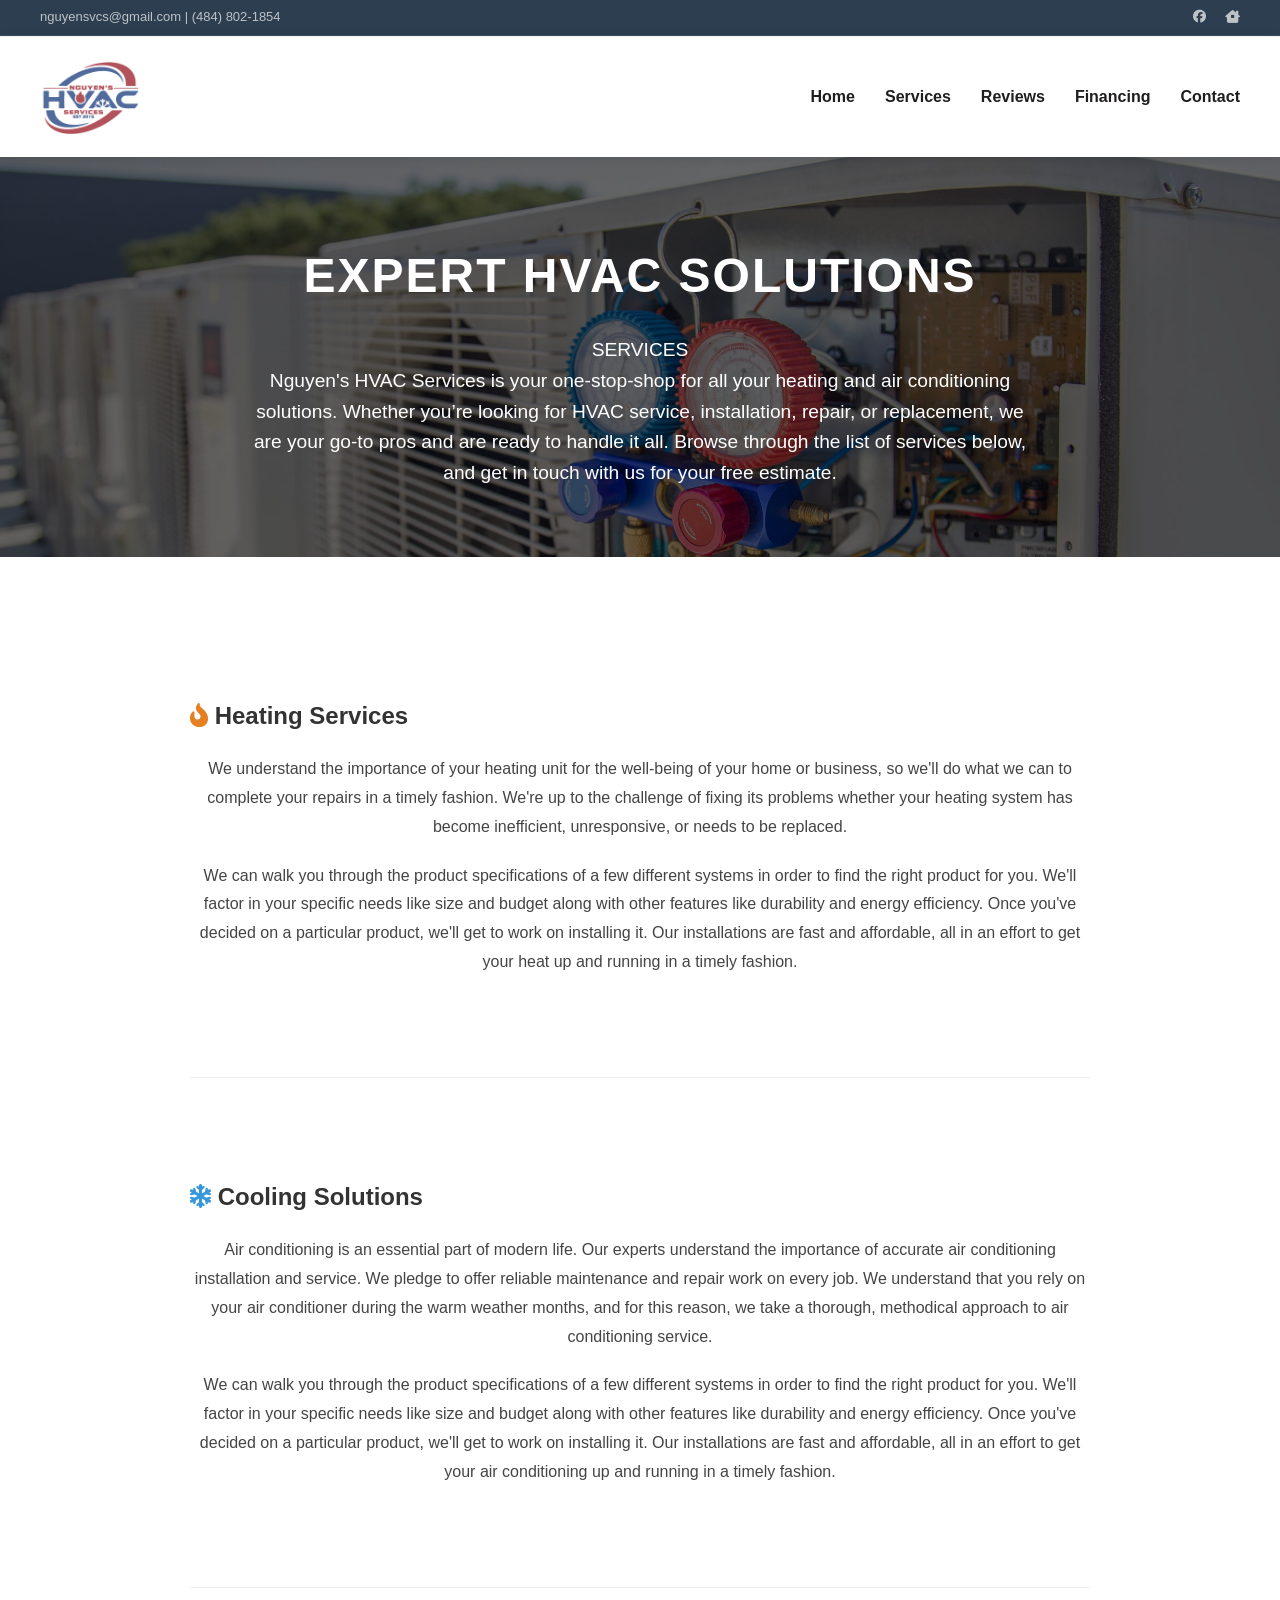
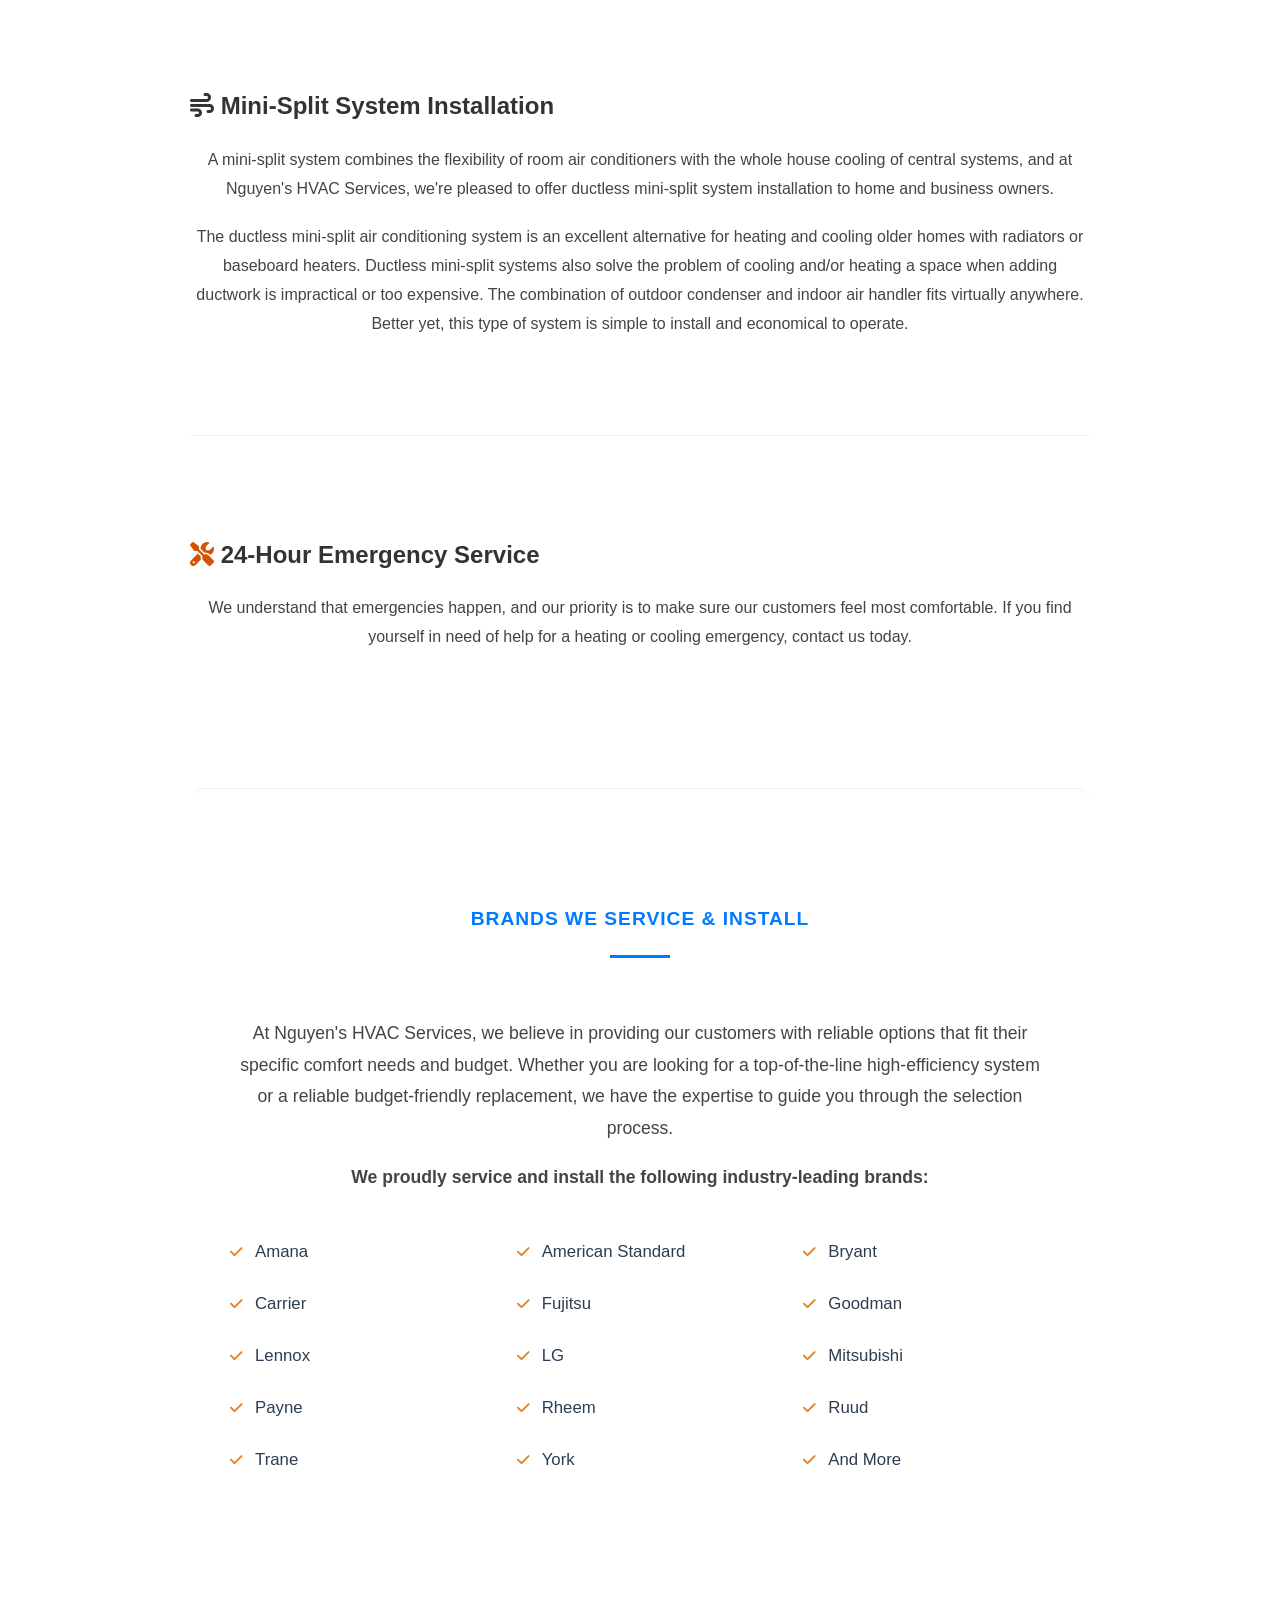
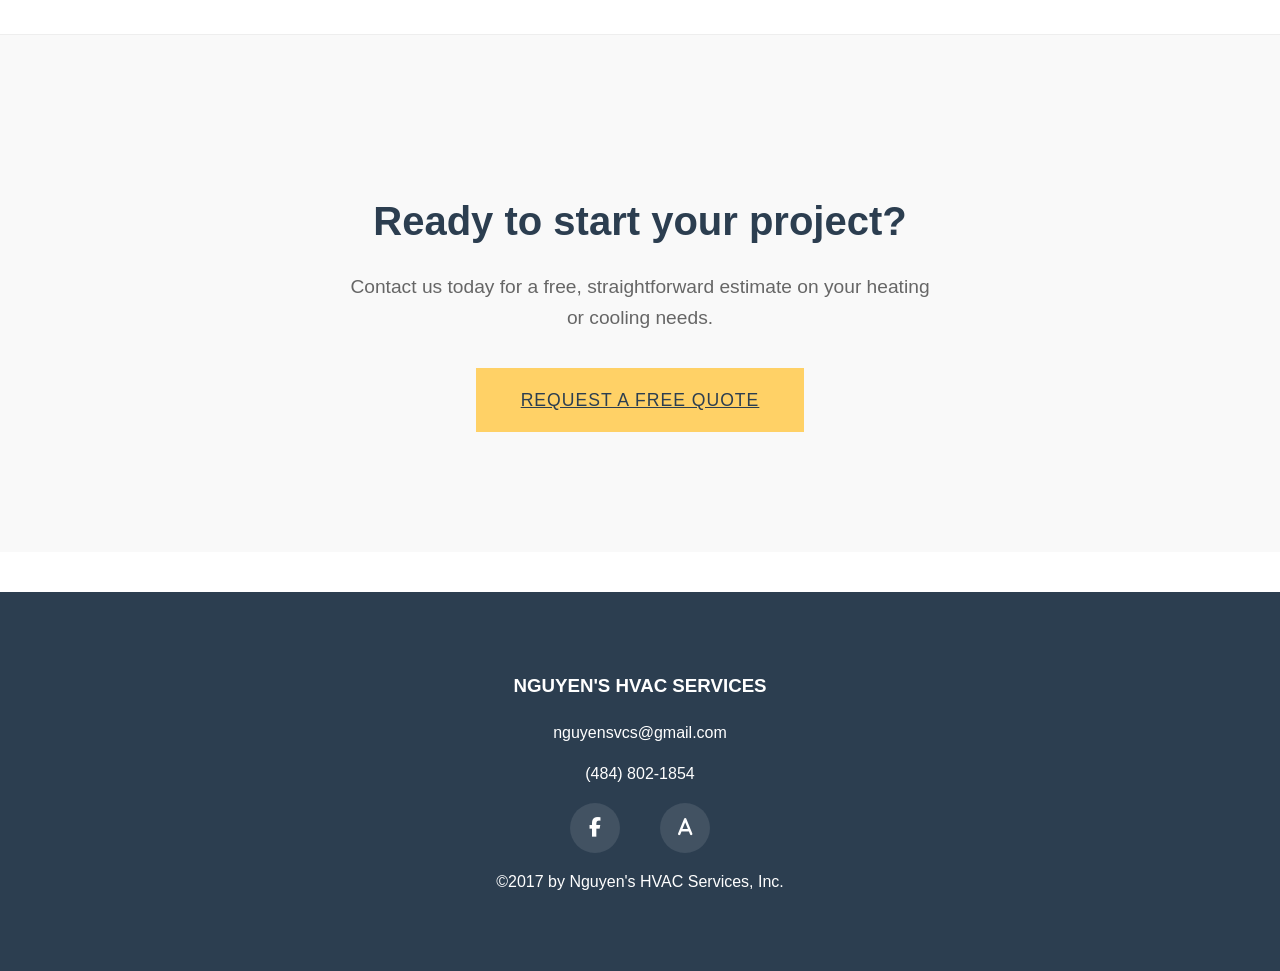
<file: services.html>
<!DOCTYPE html>

<html lang="en">

<head>
    <meta charset="UTF-8">
    <meta name="viewport" content="width=device-width, initial-scale=1.0">
    <title>Our Services | Nguyen's HVAC Services</title>
    <link rel="stylesheet" href="https://cdnjs.cloudflare.com/ajax/libs/font-awesome/6.5.1/css/all.min.css">
    <link rel="stylesheet" href="style.css">
</head>

<body>
    <div class="top-bar">
        <div class="top-info">
            <span>nguyensvcs@gmail.com | (484) 802-1854</span>
        </div>
        <div class="top-socials">
            <a href="https://www.facebook.com/nhsair/" target="_blank" title="Facebook">
                <i class="fa-brands fa-facebook"></i></a>
            <a href="https://www.angi.com/companylist/us/pa/broomall/nguyen%27s-hvac-services-inc-reviews-9019526.htm"
                target="_blank" title="Angi">
                <i class="fa-solid fa-house-chimney-window"></i> </a>
        </div>
    </div>

    <nav class="navbar">
        <div class="logo">
            <a href="index.html">
                <img src="NHS_RGB-Logo.png" alt="Nguyen's HVAC Logo">
            </a>
        </div>

        <ul class="nav-links">
            <li><a href="index.html">Home</a></li>
            <li><a href="services.html">Services</a></li>
            <li><a href="index.html#reviews">Reviews</a></li>
            <li><a href="index.html#fiancing">Financing</a></li>
            <li><a href="index.html#contact">Contact</a></li>
        </ul>
    </nav>

    <header class="page-hero">
        <div class="hero-overlay"></div>
        <div class="container hero-content">
            <h1>Expert HVAC Solutions</h1>
            <p>SERVICES<br>
                Nguyen's HVAC Services is your one-stop-shop for all your heating and air conditioning solutions.
                Whether you’re looking for HVAC service, installation, repair, or replacement, we are your go-to pros
                and are ready to handle it all. Browse through the list of services below, and get in touch with us for
                your free estimate.</p>
        </div>
    </header>

    <section class="services-detail">
        <div class="container">
            <div class="service-detail-item" id="heating">
                <div class="detail-text">
                    <h2><i class="fa-solid fa-fire-flame-curved"></i> Heating Services</h2>
                    <p>We understand the importance of your heating unit for the well-being of your home or business, so
                        we'll do what we can to complete your repairs in a timely fashion. We're up to the challenge of
                        fixing its problems whether your heating system has become inefficient, unresponsive, or needs
                        to be replaced. 
                    <p>We can walk you through the product specifications of a few different systems in
                        order to find the right product for you. We'll factor in your specific needs like size and
                        budget along with other features like durability and energy efficiency. Once you've decided on a
                        particular product, we'll get to work on installing it. Our installations are fast and
                        affordable, all in an effort to get your heat up and running in a timely fashion.</p>
                    </p>
                </div>
            </div>



            <div class="service-detail-item inverted" id="cooling">
                <div class="detail-text">
                    <h2><i class="fa-solid fa-snowflake"></i> Cooling Solutions</h2>
                    <p>Air conditioning is an essential part of modern life. Our experts understand the importance of
                        accurate air conditioning installation and service. We pledge to offer reliable maintenance and
                        repair work on every job. We understand that you rely on your air conditioner during the warm
                        weather months, and for this reason, we take a thorough, methodical approach to air conditioning
                        service. 
                    <p>We can walk you through the product specifications of a few different systems in order
                        to find the right product for you. We'll factor in your specific needs like size and budget
                        along with other features like durability and energy efficiency. Once you've decided on a
                        particular product, we'll get to work on installing it. Our installations are fast and
                        affordable, all in an effort to get your air conditioning up and running in a timely fashion.
                    </p>
                    </p>
                </div>
            </div>

            <div class="service-detail-item" id="minisplit">
                <div class="detail-text">
                    <h2><i class="fa-solid fa-wind"></i> Mini-Split System Installation</h2>
                    <p>A mini-split system combines the flexibility of room air conditioners with the whole house
                        cooling of central systems, and at Nguyen's HVAC Services, we're pleased to offer ductless
                        mini-split system installation to home and business owners. 
                    <p>The ductless mini-split air
                        conditioning system is an excellent alternative for heating and cooling older homes with
                        radiators or baseboard heaters. Ductless mini-split systems also solve the problem of cooling
                        and/or heating a space when adding ductwork is impractical or too expensive. The combination of
                        outdoor condenser and indoor air handler fits virtually anywhere. Better yet, this type of
                        system is simple to install and economical to operate.</p>
                </div>
            </div>

            <div class="service-detail-item inverted" id="emergency">
                <div class="detail-text">
                    <h2><i class="fa-solid fa-screwdriver-wrench"></i> 24-Hour Emergency Service</h2>
                    <p>We understand that emergencies happen, and our priority is to make sure our customers feel most
                        comfortable. If you find yourself in need of help for a heating or cooling emergency, contact us
                        today.</p>
                </div>
            </div>

            <section class="brands-section">
                <div class="container">
                    <div class="section-header">
                        <h2>Brands We Service & Install</h2>
                        <div class="header-line"></div>
                    </div>

                    <div class="brands-content">
                        <div class="brand-blurb">
                            <p>
                                At Nguyen's HVAC Services, we believe in providing our customers with reliable options
                                that fit their specific comfort needs and budget. Whether you are looking for a
                                top-of-the-line high-efficiency system or a reliable budget-friendly replacement, we
                                have the expertise to guide you through the selection process.
                            </p>
                            <p><strong>We proudly service and install the following industry-leading brands:</strong>
                            </p>
                        </div>

                        <ul class="brands-list">
                            <li><i class="fa-solid fa-check"></i> Amana</li>
                            <li><i class="fa-solid fa-check"></i> American Standard</li>
                            <li><i class="fa-solid fa-check"></i> Bryant</li>
                            <li><i class="fa-solid fa-check"></i> Carrier</li>
                            <li><i class="fa-solid fa-check"></i> Fujitsu</li>
                            <li><i class="fa-solid fa-check"></i> Goodman</li>
                            <li><i class="fa-solid fa-check"></i> Lennox</li>
                            <li><i class="fa-solid fa-check"></i> LG</li>
                            <li><i class="fa-solid fa-check"></i> Mitsubishi</li>
                            <li><i class="fa-solid fa-check"></i> Payne</li>
                            <li><i class="fa-solid fa-check"></i> Rheem</li>
                            <li><i class="fa-solid fa-check"></i> Ruud</li>
                            <li><i class="fa-solid fa-check"></i> Trane</li>
                            <li><i class="fa-solid fa-check"></i> York</li>
                            <li><i class="fa-solid fa-check"></i> And More</li>
                        </ul>
                    </div>
                </div>
            </section>
    </section>

    <section class="final-cta">
        <div class="container">
            <h2>Ready to start your project?</h2>
                <p>Contact us today for a free, straightforward estimate on your heating or cooling needs.</p>
            <a href="index.html#contact" class="btn-primary">Request a Free Quote</a>
        </div>
    </section>

    <footer class="main-footer">
        <div class="container footer-content">
            <div class="footer-info">
                <h3 class="footer-brand">NGUYEN'S HVAC SERVICES</h3>
                <p><a href="mailto:nguyensvcs@gmail.com">nguyensvcs@gmail.com</a></p>
                <p><a href="tel:4848021854">(484) 802-1854</a></p>

                <div class="footer-socials">
                    <a href="https://www.facebook.com/nhsair/" target="_blank" aria-label="Facebook">
                        <i class="fa-brands fa-facebook-f"></i>
                    </a>

                    <a href="https://www.angi.com/companylist/us/pa/broomall/nguyen%27s-hvac-services-inc-reviews-9019526.htm"
                        target="_blank" aria-label="Angi">
                        <i class="fa-solid fa-a"></i>
                    </a>
                </div>
            </div>

            <div class="footer-copyright">
                <p>©2017 by Nguyen's HVAC Services, Inc.</p>
            </div>
        </div>
    </footer>
</body>
</html>
</file>
<file: style.css>
/* 1. Base Styles */
body {
    font-family: 'Segoe UI', Tahoma, Geneva, Verdana, sans-serif;
    margin: 0;
    line-height: 1.6;
    color: #333;
}

/* Top Bar Styles */
.top-bar {
    background-color: #2c3e50; /* Slightly darker than the main nav */
    color:   #bdc3c7;
    height: 35px;
    display: flex;
    justify-content: space-between;
    align-items: center;
    padding: 0 40px;
    font-size: 13px;
    border-bottom: 1px solid rgba(255, 255, 255, 0.1); /* Subtle light line */
}

.top-info span {
    font-weight: 500;
}

.top-socials a {
    color: #bdc3c7;
    text-decoration: none;
    margin-left: 15px;
    transition: color 0.3s;
}

.top-socials a:hover {
    color: #ffffff;
}

/* Ensure the main navbar still sticks properly below the top bar */
.navbar {
    background-color: #2c3e50;
    height: 80px;
    display: flex;
    justify-content: space-between;
    align-items: center;
    padding: 0 40px;
    position: sticky;
    top: 0; /* This stays 0 so it stays at the very top when you scroll */
    z-index: 1000;
}

/* 2. Navigation bar */
/* Navigation Container */
.navbar {
    background-color: #2c3e50;
    height: 80px;
    display: flex;
    justify-content: space-between; /* Pushes logo and links apart */
    align-items: center;            /* Centers items vertically */
    padding: 0 50px;
    position: sticky;               /* Keeps bar at top when scrolling */
    top: 0;
    z-index: 1000;                  /* Ensures it stays above other content */
}

/* Update the Navbar for a white background and larger logo */
.navbar {
    background-color: #ffffff;    /* Set background to white */
    min-height: 120px;            /* Increased height to fit larger logo */
    display: flex;
    justify-content: space-between;
    align-items: center;
    padding: 0 40px;
    position: sticky;
    top: 0;
    z-index: 1000;
    box-shadow: 0 2px 10px rgba(0,0,0,0.1); /* Adds a subtle shadow for depth */
    
    /* This adds the line between the Top Bar and Nav Bar */
    border-top: 1px solid #eee;   
}

/* Increase the logo size */
.logo img {
    height: 100px;                /* Adjusted height */
    width: auto;                  /* Maintains aspect ratio */
    display: block;
}

/* Ensure Nav Links remain readable on a white background */
.nav-links a {
    text-decoration: none;
    color: #2c3e50;               /* Dark blue/grey text for contrast */
    font-weight: 600;
    transition: color 0.3s ease;
}

.nav-links a:hover {
    color: #e67e22;               /* Brand orange on hover */
}

/* Optional: Slight pop effect on hover */
.logo img:hover {
    transform: scale(1.05);
}

/* Links List */
.nav-links {
    display: flex;
    list-style: none;
}

.nav-links li {
    margin-left: 30px;
}

.nav-links a {
    color: #1f1d1d;
    text-decoration: none;
    font-size: 16px;
    transition: color 0.3s;
}

/* Hover Effect */
.nav-links a:hover {
    color: #e67e22;
}

/* The "Call to Action" Button */
.nav-cta {
    background-color: #e67e22;
    padding: 10px 20px;
    border-radius: 5px;
    transition: background 0.3s !important;
}

.nav-cta:hover {
    background-color: #d35400;
    color: #fff !important;
}

/* Hamburger Menu */
.hamburger {
    display: none;
    flex-direction: column;
    cursor: pointer;
    background: none;
    border: none;
    padding: 0;
}

.hamburger div {
    width: 25px;
    height: 3px;
    background-color: #2c3e50;
    margin: 5px 0;
    transition: 0.3s;
}

.hamburger.toggle div:nth-child(1) {
    transform: rotate(-45deg) translate(-5px, 6px);
}

.hamburger.toggle div:nth-child(2) {
    opacity: 0;
}

.hamburger.toggle div:nth-child(3) {
    transform: rotate(45deg) translate(-5px, -6px);
}

/* Mobile Responsiveness for Navbar */
@media (max-width: 768px) {
    .navbar {
        padding: 0 20px;
    }
    
    .hamburger {
        display: flex;
    }
    
    .nav-links {
        position: fixed;
        right: 0;
        top: 120px;
        height: 100vh;
        width: 50%;
        background-color: #ffffff;
        flex-direction: column;
        align-items: center;
        justify-content: flex-start;
        padding-top: 50px;
        transform: translateX(100%);
        transition: transform 0.5s ease-in;
        z-index: 1001;
        box-shadow: -2px 0 10px rgba(0,0,0,0.1);
    }
    
    .nav-links li {
        opacity: 0;
        margin: 20px 0;
    }
    
    .nav-active {
        transform: translateX(0%);
    }
    
    .nav-active li {
        opacity: 1;
    }
}

/* Hero Section Container */
.hero {
    background-color: #f8f9fa; /* Light neutral background */
    height: 80vh;               /* Sets height to 80% of the screen height */
    display: flex;
    justify-content: center;
    align-items: center;
    text-align: center;
    padding: 0 20px;
}

.hero-content {
    max-width: 800px;
}

.hero h1 {
    font-size: 4.5rem;
    color: #2c3e50;
    margin-bottom: 20px;
    line-height: 1.2;
}

.hero p {
    font-size: 1.15rem;
    color: #5a6268;
    margin-bottom: 30px;
}

/* Styling for the text above the headline */
.hero-subtitle {
    display: block;             /* Ensures it sits on its own line */
    font-size: 1.5rem;          /* Smaller than the main headline */
    font-weight: 700;           /* Bold to stand out */
    text-transform: uppercase;  /* Makes it feel like a label */
    letter-spacing: 2px;        /* Adds professional breathing room */
    color: #007bff;             /* Matches your primary button color */
    margin-bottom: 10px;        /* Space between this and the H1 */
}

/* Adjusting the H1 margin slightly for better flow */
.hero h1 {
    font-size: 3.5rem;
    color: #2c3e50;
    margin-top: 0;             /* Removes extra space at the top */
    margin-bottom: 20px;
    line-height: 1.1;
}


/* 4. Grid and Cards */
.container {
    max-width: 1000px;
    margin: auto;
    padding: 40px 20px;
}

.grid {
    display: grid;
    grid-template-columns: repeat(auto-fit, minmax(250px, 1fr));
    gap: 20px;
}

.card {
    border: 1px solid #ddd;
    padding: 20px;
    border-radius: 8px;
    text-align: center;
}

/* 5. Footer */
footer {
    background: #2c3e50;
    color: white;
    text-align: center;
    padding: 20px 0;
    margin-top: 40px;
}

/* Hero Section Container (UPDATED) */
.hero {
    /* Layer 1: A subtle dark overlay gradient (rgba(0,0,0,0.5) is 50% black) */
    /* Layer 2: The actual background image */
    background-image: 
        linear-gradient(rgba(0, 0, 0, 0.5), rgba(0, 0, 0, 0.5)), 
        url('hero-bg.jpg');

    /* Key properties for full-screen background images */
    background-size: cover;          /* The image always covers the entire section */
    background-position: center;      /* Keeps the image centered as the screen resizes */
    background-attachment: fixed;     /* This creates a subtle parallax scrolling effect */
    background-repeat: no-repeat;     /* Ensures the image doesn't tile */
    
    height: 80vh;                    /* Keeps the section high */
    display: flex;
    justify-content: center;
    align-items: center;
    text-align: center;
    padding: 0 20px;
}

.hero-content {
    max-width: 800px;
}

/* Updated Typographic Colors for dark background */
.hero-subtitle {
    display: block;
    font-size: 1rem;          /* Sligthly larger for readability */
    font-weight: 700;
    text-transform: uppercase;
    letter-spacing: 2px;
    color: #ffd166;            /* A complementary bright accent color (gold/yellow) */
    margin-bottom: 10px;
}

.hero h1 {
    font-size: 3.5rem;
    color: #ffffff;            /* Pure white text for maximum contrast */
    margin-top: 0;
    margin-bottom: 20px;
    line-height: 1.1;
    text-shadow: 2px 2px 4px rgba(0,0,0,0.4); /* subtle shadow for pop */
}

.hero p {
    font-size: 1.25rem;
    color: #f4f4f4;            /* Soft off-white for the body text */
    margin-bottom: 40px;
}

/* Updated Button Styling */
.hero-btns a {
    text-decoration: none;
    padding: 15px 30px;
    border-radius: 5px;
    font-weight: bold;
    margin: 0 10px;
    display: inline-block;
    transition: 0.3s;
}

.btn-primary {
    background-color: #ffd166; /* Matching the subtitle accent color */
    color: #2c3e50;           /* Dark text on bright button */
}

.btn-primary:hover {
    background-color: #ffc233;
}

.btn-secondary {
    border: 2px solid #ffffff; /* White border */
    color: #ffffff;            /* White text */
}

.btn-secondary:hover {
    background-color: #ffffff;
    color: #2c3e50;
}

/* Section Padding */
.about-section {
    padding: 100px 20px;
    background-color: #ffffff;
}

/* The Grid Container */
.about-grid {
    display: grid;
    grid-template-columns: 1fr; /* Single column forces stacking */
    gap: 30px;                  /* Space between image and text */
    max-width: 800px;           /* Narrower width keeps text readable */
    margin: 0 auto;             /* Centers the entire section */
    text-align: center;         /* Centers the text and button */
}

.about-image img {
    width: 100%;
    max-height: 500px;         /* Prevents the image from being too tall */
    object-fit: cover;         /* Crops image cleanly to fit the box */
    border-radius: 10px;
}

.about-features {
    display: inline-block;     /* Keeps the list centered */
    text-align: left;          /* But keeps the bullet points aligned */
    margin: 20px 0;
}

/* Text Styling */
.section-subtitle {
    color: #007bff;
    font-weight: 700;
    text-transform: uppercase;
    letter-spacing: 1px;
    margin-bottom: 10px;
}


.about-text h3{
    font-size: 1.5rem;
    color: #2c3e50;
    margin-bottom: 20px;
    line-height: 1.2;
}

.about-text h1 {
    color: #007bff;
    font-weight: 700;
    text-transform: uppercase;
    letter-spacing: 1px;
    margin-bottom: 10px;
    font-size: 1.2rem;
}

.about-text p {
    font-size: 0.5rem;
    color: #5a6268;
    margin-bottom: 20px;
}

/* Styling the About Features List */
.about-features {
    list-style: none;         /* Removes default bullets */
    padding: 0;
    margin: 25px 0;           /* Adds space above and below the list */
}

.about-features li {
    font-size: 1.1rem;
    color: #5a6268;
    margin-bottom: 12px;      /* Spacing between items */
    display: flex;
    align-items: center;      /* Keeps icon and text aligned */
}

.about-features i {
    color: #007bff;           /* Makes the checkmark your primary color */
    margin-right: 15px;       /* Space between icon and text */
    font-size: 1rem;
}

/* Ensure the text still flows well */
.about-text p {
    font-size: 1.1rem;
    color: #5a6268;
    line-height: 1.6;
}

/* Services Section Layout */
.services-section {
    padding: 100px 20px;
    background-color: #f8f9fa; /* Light grey to contrast with white About section */
    text-align: center;
}

.section-header {
    margin-bottom: 60px;
}

.section-header h2 {
    color: #007bff;
    font-weight: 700;
    text-transform: uppercase;
    letter-spacing: 1px;
    margin-bottom: 10px;
    font-size: 1.2rem;
}

.header-line {
    width: 60px;
    height: 3px;
    background-color: #007bff;
    margin: 20px auto;
}

/* The Grid */
.services-grid {
    max-width: 1200px;
    margin: 0 auto;
    display: grid;
    grid-template-columns: repeat(auto-fit, minmax(300px, 1fr));
    gap: 30px;
}

/* Individual Service Cards */
.service-card {
    background: #ffffff;
    padding: 40px 30px;
    border-radius: 10px;
    transition: all 0.3s ease;
    border: 1px solid #eee;
}

/* Icon Styling */
.service-icon {
    font-size: 40px;
    color: #007bff;
    margin-bottom: 20px;
}

.service-card h3 {
    color: #2c3e50;
    margin-bottom: 15px;
    font-size: 1.5rem;
}

.service-card p {
    color: #6c757d;
    line-height: 1.6;
}

/* Hover Effect */
.service-card:hover {
    transform: translateY(-10px); /* Lifts the card up */
    box-shadow: 0 15px 30px rgba(0,0,0,0.1);
    border-color: #007bff;
}

/* Mobile Adjustment */
@media (max-width: 768px) {
    .services-grid {
        grid-template-columns: 1fr;
    }
}

/* Specific Icon Colors */
.fa-fire-flame-curved {
    color: #e67e22; /* Warm Orange/Red */
}

.fa-snowflake {
    color: #3498db; /* Cool Blue */
}

/* Update the color for the tool icon */
.fa-screwdriver-wrench {
    color: #d35400; /* Deep Emergency Orange */
}

/* Optional: Add a slight rotation effect on hover to make it feel "active" */
.service-card:hover .fa-screwdriver-wrench {
    transform: rotate(-15px);
    transition: transform 0.3s ease;
}

/* Ensure the hover effect still looks good */
.service-card:hover .service-icon i {
    transform: scale(1.1);
    transition: transform 0.3s ease;
}

/* Financing Section Layout */
.financing-cta {
    background-color: #2c3e50; /* Matches your nav for brand consistency */
    color: #ffffff;
    padding: 80px 20px;
}

.financing-flex {
    max-width: 1100px;
    margin: 0 auto;
    display: flex;
    justify-content: space-between;
    align-items: center;
    gap: 40px;
}

.financing-content {
    flex: 2; /* Takes up more space for the explanation */
}

.financing-content h2 {
    font-size: 2.2rem;
    margin: 10px 0 20px;
    color: #ffffff;
}

.financing-content p {
    font-size: 1.1rem;
    color: #bdc3c7;
    line-height: 1.6;
}

.financing-action {
    flex: 1; /* Takes up less space for the button */
    text-align: center;
}

/* Button & Icon Adjustments */
.financing-action .btn-primary {
    display: inline-block;
    padding: 18px 30px;
    font-size: 1.1rem;
    background-color: #ffd166; /* Using that bright accent color from earlier */
    color: #2c3e50;
    border-radius: 5px;
    text-decoration: none;
    font-weight: bold;
    transition: transform 0.3s;
}

.financing-action .btn-primary:hover {
    transform: scale(1.05);
}

.financing-action i {
    margin-left: 10px;
    font-size: 0.9rem;
}

.financing-note {
    display: block;
    margin-top: 15px;
    font-size: 0.85rem;
    color: #bdc3c7;
}

/* Mobile Responsiveness */
@media (max-width: 768px) {
    .financing-flex {
        flex-direction: column;
        text-align: center;
    }
}

.reviews-section {
    padding: 100px 20px;
    background-color: #ffffff;
    text-align: center;
}

.reviews-section {
    padding: 100px 20px;
    background-color: #ffffff;
    text-align: center;
}

/* FIX: Increased min-height to accommodate longer text without overlapping */
.reviews-slider {
    max-width: 850px; /* Wider for better text flow */
    margin: 0 auto;
    position: relative;
    min-height: 320px; /* Adjust this if text still feels tight */
    display: flex;
    align-items: center;
    justify-content: center;
}

.review-card {
    position: absolute;
    top: 0;
    width: 100%;
    opacity: 0;
    visibility: hidden;
    transition: all 0.6s ease-in-out;
    padding: 20px;
    box-sizing: border-box;
}

.review-card.active {
    opacity: 1;
    visibility: visible;
}

/* Typographic Fixes */
.review-content p {
    font-size: 1.2rem; /* Slightly smaller to handle more text */
    line-height: 1.8;   /* Increased spacing between lines */
    color: #4a4a4a;
    font-style: italic;
    margin: 20px 0;
}

.stars {
    color: #f1c40f;
    font-size: 1.1rem;
}

.client-name {
    font-weight: 700;
    color: #2c3e50;
    text-transform: uppercase;
    font-size: 0.9rem;
    letter-spacing: 1px;
}

/* Button Positioning */
.google-link-wrapper {
    margin-top: 50px;
}

.google-btn {
    display: inline-block;
    padding: 14px 28px;
    border: 1px solid #344b7a;
    border-radius: 25px; /* Rounded pill shape looks more modern */
    color: #3c4043;
    text-decoration: none;
    font-weight: 500;
    transition: all 0.3s;
}

.google-btn:hover {
    background-color: #f8f9fa;
    box-shadow: 0 2px 6px rgba(0,0,0,0.1);
}

/* The wrapper for the Google button */
.google-link-wrapper {
    margin-top: 40px; 
    clear: both; /* Ensures it stays below floated or absolute elements */
}

/* Outline Button */
.btn-outline {
    display: inline-block;
    padding: 12px 25px;
    border: 2px solid #2c3e50;
    color: #2c3e50;
    text-decoration: none;
    font-weight: bold;
    border-radius: 5px;
    transition: 0.3s;
    margin-top: 25px;
}

.btn-outline:hover {
    background-color: #2c3e50;
    color: #ffffff;
}

/* Mobile Responsiveness */
@media (max-width: 768px) {
    .about-grid {
        grid-template-columns: 1fr; /* Stack columns on small screens */
        text-align: center;
    }
    
    .reviews-slider {
        min-height: 450px; /* Increased to prevent overlap with long review text */
    }
}

/* Center the Header inside the Contact Card */
.contact-card .section-header {
    text-align: center;      /* Centers the title and subtitle */
    margin-bottom: 40px;     /* Adds space between header and form */
}

.contact-card .section-subtitle {
    display: block;          /* Ensures it sits on its own line */
    margin-bottom: 5px;
}

.contact-card h2 {
    font-size: 2rem;
    color: #2c3e50;
    margin: 0 auto 15px;    /* Centers the H1 and adds bottom margin */
}

/* Center the blue decorative line */
.contact-card .header-line {
    width: 60px;
    height: 3px;
    background-color: #007bff;
    margin: 0 auto;         /* The magic trick: '0 auto' centers block elements */
}

/* NEW: Layout Row for side-by-side inputs */
.form-row {
    display: flex;
    gap: 20px;
    margin-bottom: 5px;
}

.form-group {
    flex: 1; /* Makes fields in a row equal width */
    margin-bottom: 20px;
    text-align: left;
}

.contact-form label {
    display: block;
    font-weight: 600;
    margin-bottom: 8px;
    color: #2c3e50;
    font-size: 0.85rem;
}

/* Combined Input Styling */
.contact-form input, 
.contact-form textarea {
    width: 100%;
    padding: 12px 15px;
    border: 2px solid #2c3e50;
    border-radius: 8px;
    font-size: 1rem;
    font-family: inherit;
    box-sizing: border-box;
    background-color: #fcfcfc;
    transition: all 0.3s ease;
}

.contact-form input:focus, 
.contact-form textarea:focus {
    outline: none;
    border-color: #007bff;
    background-color: #ffffff;
    box-shadow: 0 0 8px rgba(0, 123, 255, 0.1);
}

/* Address Field Specifics */
.contact-form input[name="address"] {
    background-color: #f0f7ff;
    border: 2px solid #2c3e50;
}

/* Textarea Specifics */
.contact-form textarea {
    min-height: 150px;
    resize: vertical;
    line-height: 1.6;
}

/* Submit Button - Matched to Navigation Theme (#2c3e50) */
.full-width {
    width: 100%;
    padding: 16px;
    font-size: 1.1rem;
    font-weight: bold;
    cursor: pointer;
    
    /* Background and Border match the requested color */
    background-color: #2c3e50; 
    border: 2px solid #2c3e50;
    color: #ffffff;           /* White text for high contrast */
    
    border-radius: 5px;        
    text-transform: uppercase; 
    letter-spacing: 1px;       
    transition: all 0.3s ease;
    box-sizing: border-box;    /* Ensures border doesn't add width */
}

/* Hover effect: Lightens slightly and adds a shadow */
.full-width:hover {
    background-color: #34495e; /* A slightly lighter shade of the same blue */
    border-color: #34495e;
    box-shadow: 0 4px 12px rgba(44, 62, 80, 0.2);
    transform: translateY(-2px);
}

.full-width:active {
    transform: translateY(0);
}

/* Responsive Fix: Stack fields on mobile */
@media (max-width: 600px) {
    .form-row {
        flex-direction: column;
        gap: 0;
    }
}

/* Footer Social Icons */
/* Footer Link Color Fix */
.footer-info p a {
    color: #ffffff;         /* Makes the text white */
    text-decoration: none;  /* Removes the underline */
    transition: color 0.3s ease;
    font-weight: 500;
}

/* Optional: Slight color change when someone hovers over them */
.footer-info p a:hover {
    color: #bdc3c7;         /* Changes to a soft grey on hover */
    text-decoration: underline;
}

/* Ensure the social icons don't turn blue either */
/* Footer Social Icons - Increased Spacing */
.footer-socials {
    margin-top: 15px 0px;      /* Adds more space above the icons */
    display: flex;
    justify-content: center;
    gap: 40px;             /* Increased from 20px to 40px for more air */
}

.footer-socials a {
    color: #ffffff;
    background-color: rgba(255, 255, 255, 0.1); 
    width: 50px;           /* Slightly larger touch target */
    height: 50px;
    line-height: 50px;
    border-radius: 50%;
    text-align: center;
    font-size: 1.2rem;     /* Slightly larger icon for better visibility */
    transition: all 0.3s cubic-bezier(0.175, 0.885, 0.32, 1.275); /* Added a "pop" effect */
    display: inline-block;
}

.footer-socials a:hover {
    background-color: #007bff; 
    transform: scale(1.1) translateY(-5px); /* Grows and lifts on hover */
    box-shadow: 0 5px 15px rgba(0, 0, 0, 0.3);
}

/* Specific color for Facebook on hover if you prefer */
.footer-socials a:first-child:hover {
    background-color: #1877f2;
}

/* Ensure the Angi 'A' looks clean */
.footer-socials .fa-a {
    font-weight: 900;
}


.page-hero {
    position: relative; /* Necessary for the overlay to sit on top */
    min-height: 400px;
    display: flex;
    align-items: center;
    justify-content: center;
    text-align: center;
    color: #ffffff;
    
    /* BACKGROUND IMAGE SETTINGS */
    background-image: url('hero-bg.jpg'); /* Replace with your image filename */
    background-size: cover;
    background-position: center;
    background-repeat: no-repeat;
    background-attachment: fixed; /* Optional: adds a cool scrolling effect */
}

/* The dark overlay to make text readable */
.hero-overlay {
    position: absolute;
    top: 0;
    left: 0;
    width: 100%;
    height: 100%;
    background: rgba(0, 0, 0, 0.6); /* Adjust the 0.6 to make it darker or lighter */
    z-index: 1;
}

/* Ensures the text stays above the overlay */
.hero-content {
    position: relative;
    z-index: 2;
    max-width: 800px;
    padding: 20px;
}

.page-hero h1 {
    font-size: 3rem;
    margin-bottom: 20px;
    text-transform: uppercase;
    letter-spacing: 2px;
}

.page-hero p {
    font-size: 1.2rem;
    line-height: 1.6;
    font-weight: 300;
}

/* Mobile Adjustment */
@media (max-width: 768px) {
    .page-hero h1 {
        font-size: 2.2rem;
    }
    .page-hero {
        background-attachment: scroll; /* Fixed background doesn't work well on mobile */
    }
}

/* Ensure the card doesn't look like a standard blue link */
.service-card {
    text-decoration: none;
    display: block; /* Makes the whole card a clickable block */
    color: inherit;
    transition: all 0.3s ease;
}

.service-card:hover {
    transform: translateY(-10px);
    box-shadow: 0 10px 20px rgba(0,0,0,0.1);
}

/* Gallery Section Styles */
.gallery-section {
    padding: 100px 20px;
    background-color: #ffffff;
}

.gallery-section .section-header {
    text-align: center;
    margin-bottom: 60px;
}

.gallery-section h2 {
    color: #007bff;
    font-weight: 700;
    text-transform: uppercase;
    letter-spacing: 1px;
    font-size: 2rem;
    margin-bottom: 20px;
}

/* Gallery Grid - Responsive 4 columns on desktop, 2 on tablet, 1 on mobile */
.gallery-grid {
    display: grid;
    grid-template-columns: repeat(auto-fit, minmax(250px, 1fr));
    gap: 20px;
    max-width: 1200px;
    margin: 0 auto;
}

/* Make all images uniform height and width */
.gallery-grid img {
    width: 100%;
    height: 250px;
    object-fit: cover; /* Crops the image to fit while maintaining aspect ratio */
    border-radius: 8px;
    display: block;
    transition: transform 0.3s ease, box-shadow 0.3s ease;
    box-shadow: 0 4px 8px rgba(0, 0, 0, 0.1);
}

.gallery-grid img:hover {
    transform: scale(1.05);
    box-shadow: 0 8px 16px rgba(0, 0, 0, 0.2);
}

/* Mobile responsive */
@media (max-width: 768px) {
    .gallery-grid {
        grid-template-columns: repeat(auto-fit, minmax(150px, 1fr));
        gap: 15px;
    }
    
    .gallery-grid img {
        height: 150px;
    }
}

.modal {
    display: none;
    position: fixed;
    z-index: 2000;
    left: 0;
    top: 0;
    width: 100%;
    height: 100%;
    background-color: rgba(0, 0, 0, 0.8);
}

.modal-content {
    position: relative;
    margin: auto;
    display: flex;
    justify-content: center;
    align-items: center;
    height: 100%;
    padding: 20px;
}

.modal-image {
    max-width: 90%;
    max-height: 90vh;
    object-fit: contain;
    border-radius: 8px;
    box-shadow: 0 10px 40px rgba(0, 0, 0, 0.3);
}

.close-modal {
    position: absolute;
    top: 20px;
    right: 40px;
    font-size: 3rem;
    color: #ffffff;
    cursor: pointer;
    transition: transform 0.3s ease;
    z-index: 2001;
}

.close-modal:hover {
    transform: scale(1.2);
}

.gallery-image {
    cursor: pointer;
}

.hidden-image {
    display: none;
}

.gallery-button-wrapper {
    text-align: center;
    margin-top: 40px;
}

.gallery-button-wrapper .btn-primary {
    padding: 12px 40px;
    font-size: 1rem;
}

@media (max-width: 600px) {
    .close-modal {
        top: 10px;
        right: 15px;
        font-size: 2.5rem;
    }
    
    .modal-image {
        border-radius: 4px;
    }
}

.service-link {
    display: inline-block;
    margin-top: 15px;
    font-weight: bold;
    color: #2c3e50; /* Match your brand blue/black */
    font-size: 0.9rem;
    text-transform: uppercase;
    letter-spacing: 1px;
}

.service-card:hover .service-link {
    color: #e67e22; /* Changes the arrow/text to orange on hover */
}

/* Brand Grid Styling */
.brands-section {
    text-align: center;
    background: #f8f9fa;
    padding: 60px 40px;
    border-radius: 15px;
    margin-top: 40px;
}

.brands-grid {
    display: flex;
    flex-wrap: wrap;
    justify-content: center;
    gap: 20px;
    margin-top: 30px;
}

.brands-grid span {
    background: #ffffff;
    padding: 15px 25px;
    border-radius: 5px;
    font-weight: 700;
    color: #2c3e50;
    box-shadow: 0 4px 6px rgba(0,0,0,0.05);
    border: 1px solid #eee;
}

/* Ensure the page glides smoothly */
html {
    scroll-behavior: smooth;
}

/* Offset for the sticky header */
.service-detail-item {
    scroll-margin-top: 100px; /* Adjust this to match your header height */
    padding: 60px 0;
    border-bottom: 1px solid #eee;
}

.service-detail-item:last-of-type {
    border-bottom: none;
}

/* Ensure the text doesn't hit the edges of the screen on mobile */
.services-detail .container {
    max-width: 900px;
}

/* Add breathing room between the sections */
.service-detail-item {
    padding: 80px 0;
    border-bottom: 1px solid #eee;
}

.service-detail-item:last-child {
    border-bottom: none;
}

/* Modern typography for long-form reading */
.detail-text p {
    text-align:center;
    line-height: 1.8;
    color: #444;
    font-size: 1.0rem;
    margin-top: 20px;
}

/* Brands Section Styling */
.brands-section {
    padding: 60px 20px;
    background-color: #ffffff;
    border-top: 1px solid #eee;
}.

.brands-content {
    max-width: 900px;
    margin: 0 auto;
}

.brand-blurb {
    margin-bottom: 40px;
    line-height: 1.8;
    color: #444;
    font-size: 1.1rem;
    text-align: center; /* Centers the blurb text */
}

.brands-list {
    list-style: none;
    padding: 0;
    display: grid;
    /* Three columns on desktop */
    grid-template-columns: repeat(3, 1fr); 
    gap: 15px 40px;
}

.brands-list li {
    font-size: 1.05rem;
    color: #2c3e50;
    font-weight: 500;
    display: flex;
    align-items: center;
    gap: 12px;
    padding: 5px 0;
}

.brands-list li i {
    color: #e67e22; /* Matches your brand orange */
    font-size: 0.9rem;
}

/* Responsive Adjustments */
@media (max-width: 768px) {
    .brands-list {
        grid-template-columns: 1fr 1fr; /* Two columns on tablets */
    }
}

@media (max-width: 480px) {
    .brands-list {
        grid-template-columns: 1fr; /* Single column on phones */
    }
    .brand-blurb {
        text-align: left;
    }
}

/* Final Call to Action Styles */
.final-cta {
    padding: 80px 20px;
    background-color: #f9f9f9; /* Subtle light grey background */
    text-align: center;
    border-top: 1px solid #eee;
}

.final-cta h2 {
    font-size: 2.5rem;
    color: #2c3e50; /* Primary Navy */
    margin-bottom: 15px;
}

.final-cta p {
    font-size: 1.2rem;
    color: #666;
    margin-bottom: 35px;
    max-width: 600px;
    margin-left: auto;
    margin-right: auto;
}

/* Enhancing the button for the CTA */
.final-cta .btn-primary {
    display: inline-block;
    padding: 18px 45px;
    font-size: 1.1rem;
    text-transform: uppercase;
    letter-spacing: 1px;
}
</file>
